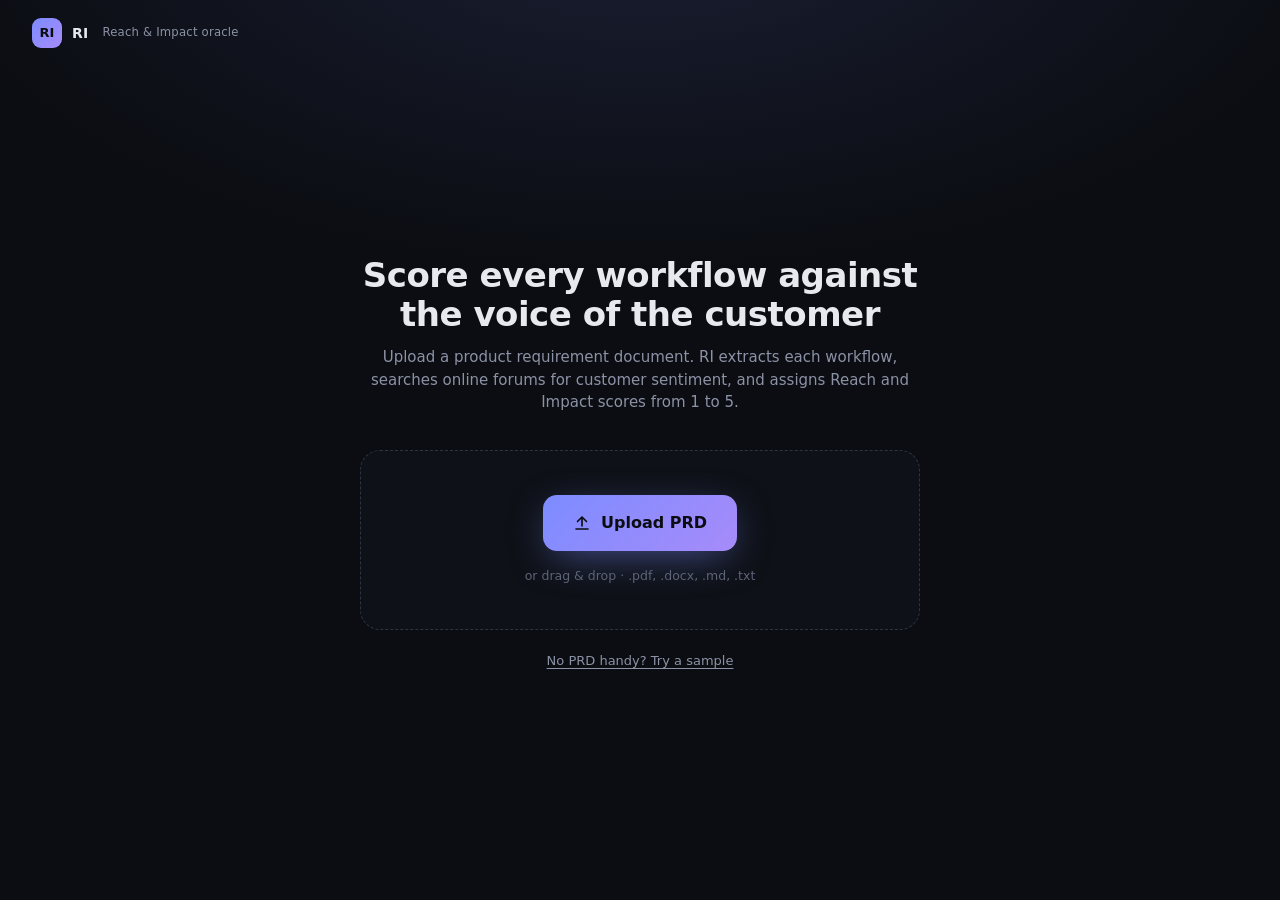
<file: 02-prototype/index.html>
<!DOCTYPE html>
<html lang="en">
<head>
<meta charset="UTF-8" />
<meta name="viewport" content="width=device-width, initial-scale=1" />
<title>RI — Reach & Impact Oracle</title>
<style>
  :root {
    --bg: #0b0d12;
    --panel: #12151c;
    --panel-2: #171b24;
    --line: #232836;
    --text: #e7e9ee;
    --muted: #8b92a5;
    --dim: #5d6478;
    --accent: #7c8cff;
    --accent-2: #a78bfa;
    --pos: #34d399;
    --mix: #fbbf24;
    --neg: #f87171;
    --radius: 14px;
  }
  * { box-sizing: border-box; }
  html, body { margin: 0; height: 100%; }
  body {
    background: radial-gradient(1200px 600px at 50% -10%, #1a1f33 0%, var(--bg) 60%);
    color: var(--text);
    font: 14px/1.5 Inter, "Segoe UI", system-ui, -apple-system, sans-serif;
    -webkit-font-smoothing: antialiased;
  }
  button { font: inherit; color: inherit; cursor: pointer; }

  /* Header */
  header {
    display: flex; align-items: center; justify-content: space-between;
    padding: 18px 32px; border-bottom: 1px solid transparent;
  }
  body.has-results header { border-bottom-color: var(--line); background: rgba(11,13,18,.7); backdrop-filter: blur(8px); position: sticky; top: 0; z-index: 5; }
  .brand { display: flex; align-items: center; gap: 10px; font-weight: 600; letter-spacing: .2px; }
  .logo {
    width: 30px; height: 30px; border-radius: 9px; display: grid; place-items: center;
    background: linear-gradient(135deg, var(--accent), var(--accent-2));
    font-size: 13px; font-weight: 800; color: #0b0d12;
  }
  .brand small { color: var(--muted); font-weight: 400; margin-left: 4px; }
  .header-actions { display: none; gap: 8px; }
  body.has-results .header-actions { display: flex; }

  .btn {
    border: 1px solid var(--line); background: var(--panel-2); border-radius: 10px;
    padding: 8px 14px; font-size: 13px; transition: border-color .15s, background .15s;
  }
  .btn:hover { border-color: #343b4f; background: #1c2130; }
  .btn:disabled { opacity: .4; cursor: default; }

  /* Upload screen */
  #upload {
    min-height: calc(100vh - 70px); display: grid; place-items: center; padding: 24px;
  }
  .upload-inner { text-align: center; max-width: 560px; width: 100%; }
  .upload-inner h1 { font-size: 34px; line-height: 1.15; margin: 0 0 12px; font-weight: 650; letter-spacing: -.5px; }
  .upload-inner p.lede { color: var(--muted); margin: 0 0 36px; font-size: 15px; }
  .drop {
    border: 1px dashed #2e3445; border-radius: 20px; padding: 44px 24px;
    background: rgba(18,21,28,.6); transition: border-color .2s, background .2s;
  }
  .drop.over { border-color: var(--accent); background: rgba(124,140,255,.06); }
  .upload-btn {
    border: 0; border-radius: 14px; padding: 16px 30px; font-size: 16px; font-weight: 600;
    background: linear-gradient(135deg, var(--accent), var(--accent-2)); color: #0b0d12;
    box-shadow: 0 10px 40px -10px rgba(124,140,255,.6); transition: transform .15s, box-shadow .15s;
    display: inline-flex; align-items: center; gap: 10px;
  }
  .upload-btn:hover { transform: translateY(-1px); box-shadow: 0 14px 44px -10px rgba(124,140,255,.75); }
  .drop .hint { color: var(--dim); font-size: 12.5px; margin-top: 16px; }
  .sample { margin-top: 20px; background: none; border: 0; color: var(--muted); text-decoration: underline; text-underline-offset: 3px; font-size: 13px; }
  .sample:hover { color: var(--text); }
  .error { color: var(--neg); margin-top: 16px; font-size: 13px; min-height: 20px; }

  /* Results screen */
  #results { display: none; max-width: 1240px; margin: 0 auto; padding: 28px 32px 64px; }
  body.has-results #upload { display: none; }
  body.has-results #results { display: block; }

  .doc-head { display: flex; justify-content: space-between; align-items: flex-end; gap: 24px; margin-bottom: 20px; flex-wrap: wrap; }
  .doc-head h2 { margin: 0; font-size: 22px; font-weight: 600; letter-spacing: -.2px; }
  .doc-head .meta { color: var(--muted); font-size: 13px; margin-top: 4px; }

  .status {
    display: flex; align-items: center; gap: 10px; color: var(--muted); font-size: 13px;
    padding: 8px 14px; border: 1px solid var(--line); border-radius: 999px; background: var(--panel);
  }
  .status .dot { width: 8px; height: 8px; border-radius: 50%; background: var(--accent); box-shadow: 0 0 0 0 rgba(124,140,255,.6); animation: pulse 1.4s infinite; }
  .status.done .dot { background: var(--pos); animation: none; }
  @keyframes pulse { 0% { box-shadow: 0 0 0 0 rgba(124,140,255,.6);} 70% { box-shadow: 0 0 0 8px rgba(124,140,255,0);} 100% { box-shadow: 0 0 0 0 rgba(124,140,255,0);} }

  .kpis { display: grid; grid-template-columns: repeat(4, 1fr); gap: 12px; margin-bottom: 20px; }
  .kpi { background: var(--panel); border: 1px solid var(--line); border-radius: var(--radius); padding: 14px 16px; }
  .kpi .label { color: var(--muted); font-size: 12px; }
  .kpi .value { font-size: 22px; font-weight: 600; margin-top: 2px; font-variant-numeric: tabular-nums; }
  .kpi .value.small { font-size: 14px; font-weight: 500; line-height: 1.35; margin-top: 6px; display: -webkit-box; -webkit-line-clamp: 2; -webkit-box-orient: vertical; overflow: hidden; }

  .table-wrap { background: var(--panel); border: 1px solid var(--line); border-radius: var(--radius); overflow: hidden; }
  table { width: 100%; border-collapse: collapse; }
  thead th {
    text-align: left; font-weight: 500; font-size: 12px; color: var(--muted); text-transform: uppercase; letter-spacing: .6px;
    padding: 12px 18px; background: var(--panel-2); border-bottom: 1px solid var(--line); user-select: none; white-space: nowrap;
  }
  th.sortable { cursor: pointer; }
  th.sortable:hover { color: var(--text); }
  th .arrow { opacity: .5; margin-left: 4px; }
  tbody td { padding: 16px 18px; border-bottom: 1px solid var(--line); vertical-align: top; }
  tbody tr:last-child td { border-bottom: 0; }
  tbody tr { animation: fadein .35s ease both; }
  tbody tr:hover td { background: rgba(255,255,255,.015); }
  @keyframes fadein { from { opacity: 0; transform: translateY(4px);} to { opacity: 1; transform: none; } }

  .col-num { width: 44px; color: var(--dim); font-variant-numeric: tabular-nums; }
  .col-wf { width: 34%; }
  .col-score { width: 120px; }
  .wf-text { font-weight: 500; }

  .score { display: flex; flex-direction: column; gap: 6px; }
  .score .n { font-size: 18px; font-weight: 600; font-variant-numeric: tabular-nums; }
  .score .n span { color: var(--dim); font-size: 12px; font-weight: 400; }
  .pips { display: flex; gap: 3px; }
  .pips i { width: 14px; height: 5px; border-radius: 3px; background: #262b3a; }
  .pips.reach i.on { background: var(--accent); }
  .pips.impact i.on { background: var(--accent-2); }

  .sent { display: flex; flex-direction: column; gap: 8px; }
  .pill { align-self: flex-start; font-size: 11.5px; font-weight: 600; padding: 2px 9px; border-radius: 999px; letter-spacing: .2px; }
  .pill.pos { color: var(--pos); background: rgba(52,211,153,.1); }
  .pill.mix { color: var(--mix); background: rgba(251,191,36,.1); }
  .pill.neg { color: var(--neg); background: rgba(248,113,113,.1); }
  .sent p { margin: 0; color: #c5c9d4; }
  .sources { color: var(--dim); font-size: 12px; }

  .skeleton { height: 12px; border-radius: 6px; background: linear-gradient(90deg, #1b1f2a 0%, #262b3a 50%, #1b1f2a 100%); background-size: 200% 100%; animation: shimmer 1.2s infinite; }
  .skeleton + .skeleton { margin-top: 8px; }
  @keyframes shimmer { from { background-position: 200% 0; } to { background-position: -200% 0; } }
  .searching { color: var(--dim); font-size: 12px; margin-top: 10px; }

  footer.note { color: var(--dim); font-size: 12px; margin-top: 14px; text-align: right; }

  @media (max-width: 860px) {
    .kpis { grid-template-columns: repeat(2, 1fr); }
    .col-wf { width: auto; }
    header, #results { padding-left: 16px; padding-right: 16px; }
  }
</style>
</head>
<body>

<header>
  <div class="brand"><div class="logo">RI</div>RI <small>Reach &amp; Impact oracle</small></div>
  <div class="header-actions">
    <button class="btn" id="exportBtn" disabled>Export CSV</button>
    <button class="btn" id="newBtn">Upload new PRD</button>
  </div>
</header>

<section id="upload">
  <div class="upload-inner">
    <h1>Score every workflow against the voice of the customer</h1>
    <p class="lede">Upload a product requirement document. RI extracts each workflow, searches online forums for customer sentiment, and assigns Reach and Impact scores from 1 to 5.</p>
    <div class="drop" id="drop">
      <button class="upload-btn" id="uploadBtn">
        <svg width="18" height="18" viewBox="0 0 24 24" fill="none" stroke="currentColor" stroke-width="2.2" stroke-linecap="round" stroke-linejoin="round"><path d="M12 16V4M6 10l6-6 6 6"/><path d="M4 20h16"/></svg>
        Upload PRD
      </button>
      <div class="hint">or drag &amp; drop · .pdf, .docx, .md, .txt</div>
      <input type="file" id="file" accept=".pdf,.docx,.md,.markdown,.txt" hidden />
    </div>
    <button class="sample" id="sampleBtn">No PRD handy? Try a sample</button>
    <div class="error" id="error"></div>
  </div>
</section>

<main id="results">
  <div class="doc-head">
    <div>
      <h2 id="docName">—</h2>
      <div class="meta" id="docMeta"></div>
    </div>
    <div class="status" id="status"><span class="dot"></span><span id="statusText">Reading document…</span></div>
  </div>

  <div class="kpis">
    <div class="kpi"><div class="label">Workflows</div><div class="value" id="kWf">—</div></div>
    <div class="kpi"><div class="label">Forum threads analyzed</div><div class="value" id="kThreads">—</div></div>
    <div class="kpi"><div class="label">Avg reach · impact</div><div class="value" id="kAvg">—</div></div>
    <div class="kpi"><div class="label">Top priority (R × I)</div><div class="value small" id="kTop">—</div></div>
  </div>

  <div class="table-wrap">
    <table>
      <thead>
        <tr>
          <th class="col-num">#</th>
          <th class="col-wf">Workflow description</th>
          <th class="col-score sortable" data-sort="reach">Reach <span class="arrow">↕</span></th>
          <th class="col-score sortable" data-sort="impact">Impact <span class="arrow">↕</span></th>
          <th>Summary of customer sentiment</th>
        </tr>
      </thead>
      <tbody id="rows"></tbody>
    </table>
  </div>
  <footer class="note">Prototype · forum search results are simulated</footer>
</main>

<script>
/* ---------- Sample PRD ---------- */
const SAMPLE_PRD = `# PRD: Atlas Field Reports (v2)

## Overview
Atlas helps construction teams capture and share field progress. v2 focuses on speed and collaboration.

## Goals
- Reduce time to file a daily report by 50%

## Requirements
1. Users can capture photos offline on mobile and sync automatically when connectivity returns.
2. Users can search across all reports, photos and comments with filters for date, location and author.
3. As a project manager, I want to export reports to PDF and Excel so I can share them with clients.
4. Users receive push and email notifications when they are mentioned or a report needs approval.
5. Admins can configure role-based permissions per project.
6. Users can collaborate on a report in real time with comments and @mentions.
7. New users complete a guided onboarding checklist in under 5 minutes.
8. The system shall integrate with Procore and Autodesk Construction Cloud via API.
9. Users can view a dashboard of project progress with charts and trends.
10. Admins can view an audit log of all changes to a report.

## Non-goals
- Native desktop app

## Success metrics
- Weekly active reporters +30%`;

/* ---------- Topic knowledge (simulated forum corpus) ---------- */
const TOPICS = [
  { keys: ['offline','sync','connectivity','no signal','synchroni'], reach: 4, impact: 5, tone: 'neg',
    subs: ['r/ConstructionTech','G2 reviews','Product community'],
    summary: 'Heavily discussed pain point. Field users describe losing work when signal drops and duplicate records after re-sync. Many say reliable offline mode would be the deciding factor when choosing a tool.' },
  { keys: ['search','filter','find','lookup','query'], reach: 5, impact: 4, tone: 'neg',
    subs: ['r/ProductManagement','Capterra','Product community'],
    summary: 'Users widely complain that search is slow and misses results, especially in comments and attachments. Requests for saved filters and search by location or date come up often.' },
  { keys: ['export','pdf','excel','csv','download','print'], reach: 4, impact: 3, tone: 'mix',
    subs: ['G2 reviews','r/excel','Product community'],
    summary: 'Export works for most people, but formatting breaks on long reports and branding can\'t be customized. Users who report to clients see this as table stakes, not a differentiator.' },
  { keys: ['notif','alert','email','push','remind'], reach: 5, impact: 3, tone: 'mix',
    subs: ['r/sysadmin','Trustpilot','Product community'],
    summary: 'Opinion is split: some users miss important updates, while others mute everything because of alert fatigue. The top ask is fine-grained control and digest emails.' },
  { keys: ['permission','role','access control','rbac','admin can configure'], reach: 2, impact: 4, tone: 'neg',
    subs: ['r/sysadmin','G2 reviews'],
    summary: 'Raised mostly by admins at larger customers. Coarse roles force them to over-share sensitive documents. Few users mention it, but it blocks enterprise deals and security reviews.' },
  { keys: ['collaborat','real time','real-time','comment','mention','co-edit','share'], reach: 4, impact: 4, tone: 'pos',
    subs: ['r/ConstructionTech','Capterra','Product community'],
    summary: 'Mostly positive. Users like commenting and @mentions in competing tools and expect the same here. Real-time co-editing is often requested to replace email back-and-forth.' },
  { keys: ['onboard','tutorial','checklist','getting started','new user','sign up','signup'], reach: 3, impact: 3, tone: 'mix',
    subs: ['Trustpilot','r/SaaS'],
    summary: 'New users say setup is confusing for the first week, especially for field crews who aren\'t tech-savvy. Guided checklists are seen as nice to have; video walkthroughs are mentioned more often.' },
  { keys: ['integrat','api','procore','autodesk','webhook','connector','third-party'], reach: 3, impact: 5, tone: 'neg',
    subs: ['r/ConstructionTech','Autodesk forums','G2 reviews'],
    summary: 'Integration gaps are a common churn reason in reviews. Teams re-enter the same data across tools and call two-way sync with their system of record "essential." Usually raised by power users and IT.' },
  { keys: ['dashboard','chart','analytics','report','trend','insight','metric'], reach: 3, impact: 3, tone: 'mix',
    subs: ['r/ProductManagement','Capterra'],
    summary: 'Managers like having a visual overview, but many say current dashboards are hard to customize and end up exporting the data to Excel. Interest is moderate and mostly from leadership roles.' },
  { keys: ['audit','log','history','compliance','version'], reach: 1, impact: 3, tone: 'mix',
    subs: ['r/sysadmin','G2 reviews'],
    summary: 'Rarely mentioned, mostly in regulated industries and during disputes. Users who need it rate it highly; everyone else rarely notices it.' },
  { keys: ['login','sso','sign in','password','authentication','2fa','mfa'], reach: 5, impact: 2, tone: 'mix',
    subs: ['r/sysadmin','Trustpilot'],
    summary: 'Everyone runs into it, but complaints are mild and mostly about frequent logouts on mobile. IT buyers expect SSO as standard.' },
  { keys: ['mobile','ios','android','app','tablet'], reach: 4, impact: 4, tone: 'neg',
    subs: ['App Store reviews','Google Play reviews','r/ConstructionTech'],
    summary: 'Mobile reviews mention crashes, slow loading and features that are only on desktop. Field workers say the mobile experience shapes how they feel about the whole product.' },
  { keys: ['photo','image','camera','upload','attach','file'], reach: 4, impact: 3, tone: 'mix',
    subs: ['App Store reviews','Product community'],
    summary: 'Photo capture is used daily. Users complain about slow uploads on large batches and missing markup or annotation tools, and they like automatic location and time stamps.' },
  { keys: ['ai','automat','suggest','generate','summar','predict'], reach: 3, impact: 4, tone: 'pos',
    subs: ['r/ProductManagement','Hacker News','Product community'],
    summary: 'Interest is growing and mostly positive. Users want automation that removes repetitive data entry, but they are wary of "black box" results they can\'t check or edit.' },
  { keys: ['performance','speed','fast','slow','load','latency'], reach: 5, impact: 4, tone: 'neg',
    subs: ['G2 reviews','r/webdev','Trustpilot'],
    summary: 'Slowness is one of the most common complaints in reviews. Users connect long load times on large projects directly to lost productivity and frustration.' },
];

/* ---------- Utilities ---------- */
const $ = s => document.querySelector(s);
const sleep = ms => new Promise(r => setTimeout(r, ms));
const esc = s => s.replace(/[&<>"]/g, c => ({ '&':'&amp;','<':'&lt;','>':'&gt;','"':'&quot;' }[c]));
function hash(str) { let h = 2166136261; for (const c of str) { h ^= c.charCodeAt(0); h = Math.imul(h, 16777619); } return h >>> 0; }
const clamp = n => Math.max(1, Math.min(5, n));

function loadScript(src) {
  return new Promise((res, rej) => {
    const s = document.createElement('script');
    s.src = src; s.onload = res; s.onerror = () => rej(new Error('Could not load parser from ' + src));
    document.head.appendChild(s);
  });
}

/* ---------- Document parsing ---------- */
async function readFile(file) {
  const ext = file.name.split('.').pop().toLowerCase();
  if (ext === 'docx') {
    if (!window.mammoth) await loadScript('https://cdnjs.cloudflare.com/ajax/libs/mammoth/1.6.0/mammoth.browser.min.js');
    const { value } = await mammoth.extractRawText({ arrayBuffer: await file.arrayBuffer() });
    return value;
  }
  if (ext === 'pdf') {
    if (!window.pdfjsLib) {
      await loadScript('https://cdnjs.cloudflare.com/ajax/libs/pdf.js/3.11.174/pdf.min.js');
      pdfjsLib.GlobalWorkerOptions.workerSrc = 'https://cdnjs.cloudflare.com/ajax/libs/pdf.js/3.11.174/pdf.worker.min.js';
    }
    const pdf = await pdfjsLib.getDocument({ data: await file.arrayBuffer() }).promise;
    let text = '';
    for (let p = 1; p <= pdf.numPages; p++) {
      const content = await (await pdf.getPage(p)).getTextContent();
      for (const item of content.items) text += item.str + (item.hasEOL ? '\n' : '');
      text += '\n';
    }
    return text;
  }
  if (['txt','md','markdown'].includes(ext)) return file.text();
  throw new Error('Unsupported file type. Please upload a .pdf, .docx, .md or .txt file.');
}

const INCLUDE_SECTION = /requirement|workflow|user stor|feature|scope|use case|functional|capabilit|jobs to be done/i;
const EXCLUDE_SECTION = /non[- ]?goal|out of scope|metric|kpi|risk|open question|appendix|timeline|milestone|goal|background|overview|assumption|dependenc|glossary/i;
const BULLET = /^(\s*[-*•▪◦‣–]\s+|\s*\d+[.)]\s+|\s*[a-z][.)]\s+|\s*(FR|REQ|WF|US|R)[-_ ]?\d+[:.)\s-]+)/i;
const REQ_SENTENCE = /\b(as an? .+ i want|shall|must|should be able|users? (can|will|should)|admins? (can|will|should)|the system (will|should|can)|ability to|allow(s)? (users|admins))\b/i;

function extractWorkflows(text) {
  const lines = text.replace(/\r/g, '').split('\n').map(l => l.trim()).filter(Boolean);
  let section = '';
  const candidates = [];
  for (const raw of lines) {
    const isMdHeading = /^#{1,6}\s/.test(raw);
    const plain = raw.replace(/^#{1,6}\s*/, '').replace(/:$/, '');
    const shortTitle = plain.length < 60 && !/[.;]$/.test(raw) && (INCLUDE_SECTION.test(plain) || EXCLUDE_SECTION.test(plain));
    if (isMdHeading || (shortTitle && plain.split(/\s+/).length <= 7)) {
      section = plain; continue;
    }
    const isBullet = BULLET.test(raw);
    if (!isBullet && !REQ_SENTENCE.test(raw)) continue;
    const clean = raw.replace(BULLET, '').replace(/^\*\*|\*\*$/g, '').replace(/\s+/g, ' ').trim();
    if (clean.length < 15 || clean.length > 280) continue;
    candidates.push({ text: clean, section, isReq: REQ_SENTENCE.test(clean) });
  }
  const inScope = candidates.filter(c => INCLUDE_SECTION.test(c.section) && !/non[- ]?goal|out of scope/i.test(c.section));
  let picked = inScope.length >= 2 ? inScope
    : candidates.filter(c => !EXCLUDE_SECTION.test(c.section) || c.isReq);
  if (picked.length < 2) picked = candidates;
  const seen = new Set();
  return picked.map(c => c.text.replace(/\.$/, ''))
    .filter(t => { const k = t.toLowerCase(); if (seen.has(k)) return false; seen.add(k); return true; })
    .slice(0, 20);
}

/* ---------- Simulated AI forum research ---------- */
function analyze(workflow) {
  const lower = workflow.toLowerCase();
  const h = hash(lower);
  let best = null, bestHits = 0;
  for (const t of TOPICS) {
    const hits = t.keys.reduce((n, k) => n + (lower.includes(k) ? k.length : 0), 0);
    if (hits > bestHits) { best = t; bestHits = hits; }
  }
  const jitter = n => (n % 5 === 0 ? 1 : n % 5 === 1 ? -1 : 0);
  if (!best) {
    const reach = 2 + (h % 3), impact = 2 + ((h >> 3) % 3);
    return {
      reach, impact, tone: 'mix', threads: 12 + (h % 40),
      sources: ['r/ProductManagement', 'Product community'],
      summary: 'Few direct mentions on forums. Related threads suggest users find this useful but rarely ask for it outright. Confirm with customer interviews before prioritizing.'
    };
  }
  const reach = clamp(best.reach + jitter(h));
  const impact = clamp(best.impact + jitter(h >> 4));
  const threads = Math.round(reach * 38 + (h % 60) + impact * 9);
  return { reach, impact, tone: best.tone, threads, sources: best.subs, summary: best.summary };
}

/* ---------- Rendering ---------- */
let rows = [], sortKey = null, fileName = '';
const TONE_LABEL = { pos: 'Positive', mix: 'Mixed', neg: 'Negative' };
const pips = (n, cls) => `<div class="pips ${cls}">${[1,2,3,4,5].map(i => `<i class="${i <= n ? 'on' : ''}"></i>`).join('')}</div>`;

function renderRows() {
  const list = sortKey ? [...rows].sort((a, b) => (b.result?.[sortKey] ?? -1) - (a.result?.[sortKey] ?? -1)) : rows;
  $('#rows').innerHTML = list.map(r => {
    const res = r.result;
    if (!res) return `<tr>
      <td class="col-num">${r.idx}</td>
      <td class="col-wf"><div class="wf-text">${esc(r.text)}</div></td>
      <td><div class="skeleton" style="width:50px"></div></td>
      <td><div class="skeleton" style="width:50px"></div></td>
      <td><div class="skeleton" style="width:92%"></div><div class="skeleton" style="width:70%"></div>
        ${r.searching ? '<div class="searching">Searching forums…</div>' : ''}</td></tr>`;
    return `<tr>
      <td class="col-num">${r.idx}</td>
      <td class="col-wf"><div class="wf-text">${esc(r.text)}</div></td>
      <td><div class="score"><div class="n">${res.reach}<span> / 5</span></div>${pips(res.reach, 'reach')}</div></td>
      <td><div class="score"><div class="n">${res.impact}<span> / 5</span></div>${pips(res.impact, 'impact')}</div></td>
      <td><div class="sent">
        <span class="pill ${res.tone}">${TONE_LABEL[res.tone]}</span>
        <p>${esc(res.summary)}</p>
        <div class="sources">${res.threads} threads · ${res.sources.join(' · ')}</div>
      </div></td></tr>`;
  }).join('');
}

function renderKpis() {
  const done = rows.filter(r => r.result);
  $('#kWf').textContent = rows.length;
  if (!done.length) return;
  $('#kThreads').textContent = done.reduce((s, r) => s + r.result.threads, 0).toLocaleString();
  const avg = k => (done.reduce((s, r) => s + r.result[k], 0) / done.length).toFixed(1);
  $('#kAvg').textContent = `${avg('reach')} · ${avg('impact')}`;
  const top = done.reduce((a, b) => (b.result.reach * b.result.impact > a.result.reach * a.result.impact ? b : a));
  $('#kTop').textContent = top.text;
  $('#kTop').title = top.text;
}

function setStatus(text, done = false) {
  $('#statusText').textContent = text;
  $('#status').classList.toggle('done', done);
}

/* ---------- Flow ---------- */
let runId = 0;
async function run(name, getText) {
  const id = ++runId;
  $('#error').textContent = '';
  let text;
  try { text = await getText(); }
  catch (e) { $('#error').textContent = e.message; return; }

  const workflows = extractWorkflows(text || '');
  if (!workflows.length) {
    $('#error').textContent = 'No workflows found. Try a PRD with a "Requirements" section or bulleted user stories.';
    return;
  }

  fileName = name; sortKey = null;
  document.body.classList.add('has-results');
  $('#exportBtn').disabled = true;
  $('#docName').textContent = name;
  $('#docMeta').textContent = `${text.split(/\s+/).filter(Boolean).length.toLocaleString()} words · ${workflows.length} workflows extracted`;
  ['#kThreads','#kAvg','#kTop'].forEach(s => $(s).textContent = '—');
  rows = workflows.map((t, i) => ({ idx: i + 1, text: t, result: null }));
  setStatus('Extracting workflows…');
  renderRows(); renderKpis();
  window.scrollTo({ top: 0 });

  await sleep(700);
  for (const r of rows) {
    if (id !== runId) return;
    r.searching = true;
    setStatus(`Searching forums for workflow ${r.idx} of ${rows.length}…`);
    renderRows();
    await sleep(550 + Math.random() * 500);
    if (id !== runId) return;
    r.result = analyze(r.text);
    r.searching = false;
    renderRows(); renderKpis();
  }
  setStatus(`Analysis complete · ${rows.length} workflows scored`, true);
  $('#exportBtn').disabled = false;
}

/* ---------- Events ---------- */
const fileInput = $('#file'), drop = $('#drop');
$('#uploadBtn').onclick = () => fileInput.click();
fileInput.onchange = () => { const f = fileInput.files[0]; if (f) run(f.name, () => readFile(f)); fileInput.value = ''; };
['dragenter','dragover'].forEach(ev => drop.addEventListener(ev, e => { e.preventDefault(); drop.classList.add('over'); }));
['dragleave','drop'].forEach(ev => drop.addEventListener(ev, e => { e.preventDefault(); drop.classList.remove('over'); }));
drop.addEventListener('drop', e => { const f = e.dataTransfer.files[0]; if (f) run(f.name, () => readFile(f)); });
$('#sampleBtn').onclick = () => run('Atlas Field Reports v2 — PRD (sample)', async () => SAMPLE_PRD);
if (location.hash === '#sample') $('#sampleBtn').click();

$('#newBtn').onclick = () => { runId++; document.body.classList.remove('has-results'); $('#error').textContent = ''; };

document.querySelectorAll('th.sortable').forEach(th => th.onclick = () => {
  sortKey = sortKey === th.dataset.sort ? null : th.dataset.sort;
  document.querySelectorAll('th.sortable .arrow').forEach(a => a.textContent = '↕');
  if (sortKey) th.querySelector('.arrow').textContent = '↓';
  renderRows();
});

$('#exportBtn').onclick = () => {
  const q = s => `"${String(s).replace(/"/g, '""')}"`;
  const csv = [['#','Workflow','Reach','Impact','Sentiment','Summary','Threads','Sources'].join(',')]
    .concat(rows.map(r => [r.idx, q(r.text), r.result.reach, r.result.impact, TONE_LABEL[r.result.tone], q(r.result.summary), r.result.threads, q(r.result.sources.join('; '))].join(',')))
    .join('\n');
  const a = document.createElement('a');
  a.href = URL.createObjectURL(new Blob([csv], { type: 'text/csv' }));
  a.download = fileName.replace(/\.[^.]+$/, '') + '-RI-scores.csv';
  a.click();
};
</script>
</body>
</html>
</file>
